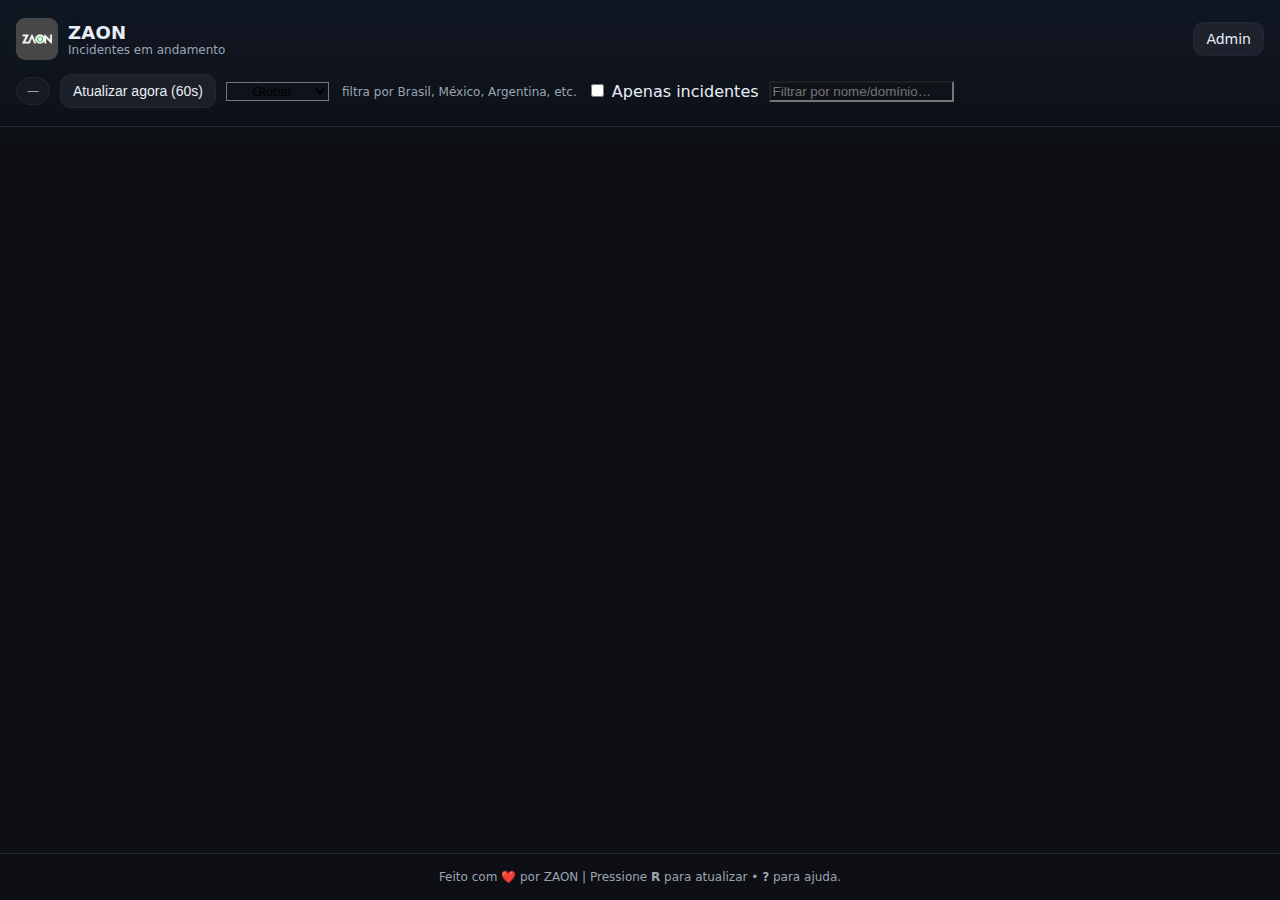
<file: index.html>
<!doctype html>
<html lang="pt-br">
<head>
<meta charset="utf-8" />
<meta name="viewport" content="width=device-width,initial-scale=1" />
<title>ZAON Status — Problemas agora</title>
<meta name="description" content="Painel que lista serviços com incidentes em andamento (e os OK), direto de páginas oficiais de status.">
<link rel="stylesheet" href="./css/style.css">

<link rel="icon" href="https://zaon-developtment.github.io/Status/files/zaon_logo.jpeg">
</head>
<body>
<header>
  <div class="brand">
    <div class="logoBrand" aria-hidden="true">
      <img id="dashLogo" class="logo" src="https://zaon-developtment.github.io/Status/files/zaon_logo.jpeg" alt="">
      <div class="title">
        <b id="dashTitle">ZAON</b>
        <span>Incidentes em andamento</span>
      </div>
    </div>
    <div class="controls">
      <a href="https://zaon-developtment.github.io/Status/admin" class="btn btn-admin" aria-label="Ir para Dashboard">
        <span class="admin-text">Admin</span>
      </a>
    </div>

</div>
  <div class="controls">

    <span class="pill" id="status-pill">—</span>
    <button class="btn" id="refreshBtn" title="Atalho: R">Atualizar agora <span id="countdown">(60s)</span></button>
    <div>
      <select id="region" title="Filtrar por região">
        <option value="global" selected>Global</option>
        <option value="latam">LATAM (beta)</option>
      </select>
      <span class="hint">filtra por Brasil, México, Argentina, etc.</span>
    </div>
    <label class="toggle" title="Mostrar somente serviços com incidentes">
      <input type="checkbox" id="onlyIncidents">
      <span>Apenas incidentes</span>
    </label>
    <input class="search" id="search" placeholder="Filtrar por nome/domínio…" />
    
  </div>
      <!-- Botão Admin (hambúrguer) -->

</header>

<main>
  <div id="grid" class="grid"></div>
  <div id="empty" class="empty" style="display:none">Carregando…</div>
</main>

<footer>
 Feito com ❤️ por ZAON | Pressione <b>R</b> para atualizar • <b>?</b> para ajuda.
</footer>

<div id="toast" role="status" aria-live="polite"></div>
<script src="./scripts/dash.js"></script>   <!-- dentro de /js -->
</body>
</html>
</file>
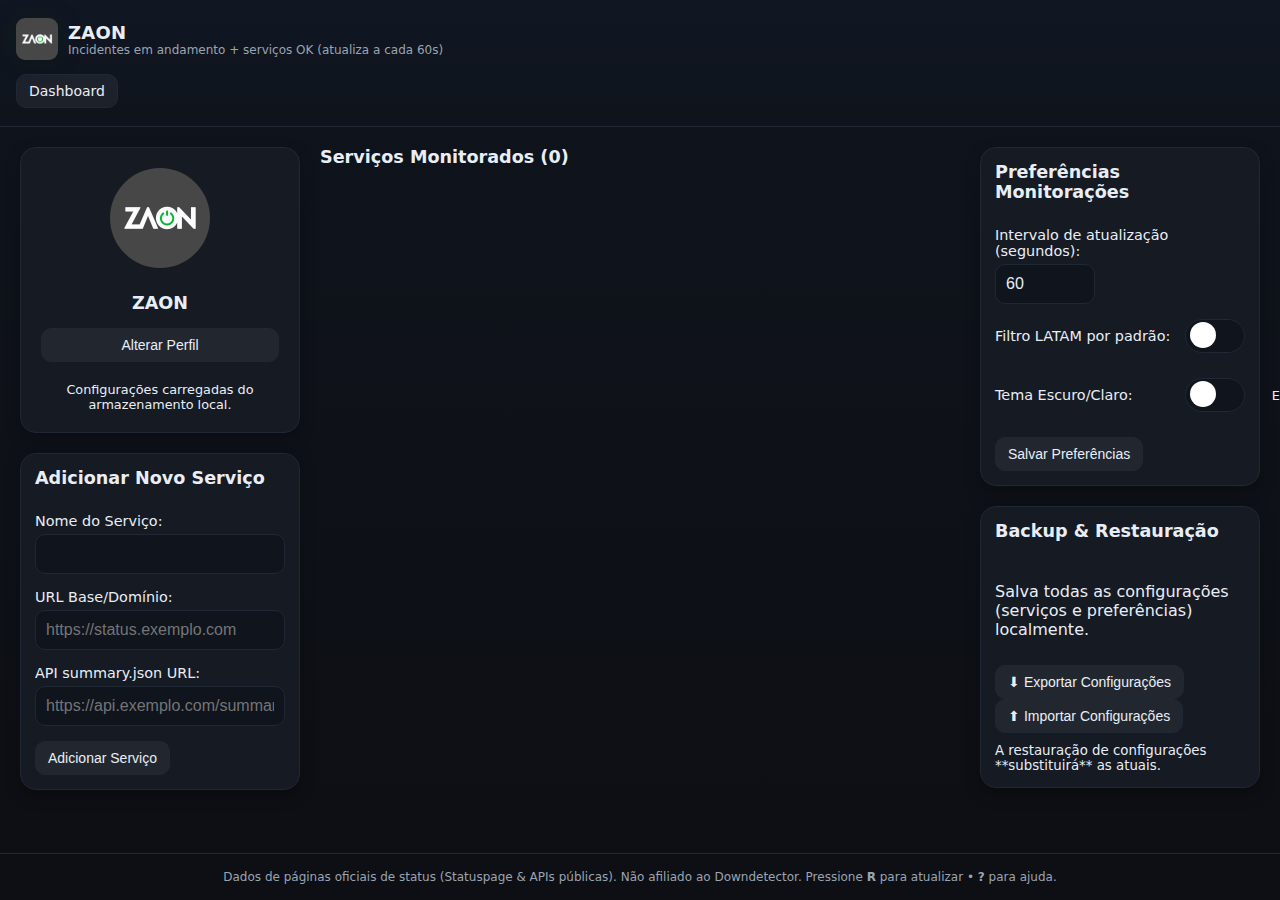
<file: admin.html>
<!doctype html>
<html lang="pt-br">
<head>
<meta charset="utf-8" />
<meta name="viewport" content="width=device-width,initial-scale=1" />
<title>ZAON Status - Admin</title>
<meta name="description" content="Painel de administração do Dashboard de Status.">

<link rel="stylesheet" href="./css/style.css"> 
<link rel="stylesheet" href="./css/admin.css">

<link rel="icon" href="https://zaon-developtment.github.io/Status/files/zaon_logo.jpeg">
</head>
<body>
<header>
  <div class="brand">
    <div class="logoBrand" aria-hidden="true">
      <img id="dashLogo" class="logo" src="https://zaon-developtment.github.io/Status/files/zaon_logo.jpeg" alt="">
    
      <div class="title">
        <b id="dashTitle">ZAON</b>
        <span>Incidentes em andamento + serviços OK (atualiza a cada 60s)</span>
      </div>
    </div>
  </div>
  <div class="controls">
    <a href="https://zaon-developtment.github.io/Status" class="btn btn-admin" aria-label="Ir para Dashboard">
      <span class="admin-text">Dashboard</span>
    </a>
  </div>
</header>

<main class="admin-main">
  <div class="admin-grid">

    <div class="col col-left">
      <div class="card card-profile">
        <div class="profile-avatar-container">
          <img id="profileAvatar" class="profile-avatar" src="/files/zaon_logo.jpeg" alt="Avatar do Usuário">
        </div>
        <h2 id="profileName">ZAON</h2>
        <button id="editProfileBtn" class="btn">Alterar Perfil</button>
        <span id="profileStatus" class="status-indicator status-ok">Configurações carregadas do armazenamento local.</span>
      </div>

      <div class="card card-add-service">
        <h2>Adicionar Novo Serviço</h2>
        <form id="addServiceForm">
          <div class="form-group">
            <label for="serviceName">Nome do Serviço:</label>
            <input type="text" id="serviceName" required>
          </div>
          <div class="form-group">
            <label for="serviceUrl">URL Base/Domínio:</label>
            <input type="url" id="serviceUrl" placeholder="https://status.exemplo.com" required>
          </div>
          <div class="form-group">
            <label for="serviceApi">API summary.json URL:</label>
            <input type="url" id="serviceApi" placeholder="https://api.exemplo.com/summary.json" required>
          </div>
          <button type="submit" class="btn btn-add">Adicionar Serviço</button>
        </form>
      </div>
    </div>

    <div class="col col-center">
      <h2>Serviços Monitorados (<span id="serviceCount">0</span>)</h2>
      <div id="servicesGrid" class="grid services-grid">
        </div>
      <div id="emptyServiceList" class="empty" style="display: none;">Nenhum serviço configurado. Adicione o seu primeiro serviço!</div>
    </div>

    <div class="col col-right">
      <div class="card card-prefs">
        <h2>Preferências Monitorações</h2>
        <form id="prefsForm">
          <div class="form-group">
            <label for="updateInterval">Intervalo de atualização (segundos):</label>
            <input type="number" id="updateInterval" min="10" value="60">
          </div>
          
          <div class="form-group toggle-group">
            <label for="filterLatam">Filtro LATAM por padrão:</label>
            <label class="toggle-switch">
              <input type="checkbox" id="filterLatam">
              <span class="slider"></span>
            </label>
          </div>

          <div class="form-group toggle-group">
            <label for="themeToggle">Tema Escuro/Claro:</label>
            <label class="toggle-switch">
              <input type="checkbox" id="themeToggle">
              <span class="slider"></span>
              <span class="toggle-label-text">
                <span id="themeText">Escuro</span>
              </span>
            </label>
          </div>

          <button type="submit" class="btn btn-save">Salvar Preferências</button>
        </form>
      </div>

      <div class="card card-backup">
        <h2>Backup & Restauração</h2>
        <p>Salva todas as configurações (serviços e preferências) localmente.</p>
        <div class="backup-controls">
          <button id="exportConfigBtn" class="btn btn-export">⬇ Exportar Configurações</button>
          <input type="file" id="importFile" accept="application/json" style="display: none;">
          <button id="importConfigBtn" class="btn btn-import">⬆ Importar Configurações</button>
        </div>
        <small>A restauração de configurações **substituirá** as atuais.</small>
      </div>
    </div>

  </div>
</main>

<footer>
  Dados de páginas oficiais de status (Statuspage & APIs públicas). Não afiliado ao Downdetector. Pressione <b>R</b> para atualizar • <b>?</b> para ajuda.
</footer>

<div id="toast" role="status" aria-live="polite"></div>

<div id="profileModal" class="modal" style="display: none;">
  <div class="modal-content">
    <span class="close-btn">&times;</span>
    <h2>Editar Perfil</h2>
    <form id="editProfileForm">
      <div class="form-group">
        <label for="newProfileName">Novo Nome do Painel:</label>
        <input type="text" id="newProfileName" required>
      </div>
      <div class="form-group">
        <label for="newProfileAvatar">Nova Imagem (Avatar/Logo):</label>
        <input type="file" id="newProfileAvatar" accept="image/*">
        <small>Arquivos grandes podem demorar para carregar. Melhor usar imagens pequenas (ex: 128x128).</small>
      </div>
      <button type="submit" class="btn btn-save">Salvar Alterações</button>
    </form>
  </div>
</div>

<div id="serviceEditModal" class="modal" style="display: none;">
  <div class="modal-content">
    <span class="close-btn">&times;</span>
    <h2>Editar Serviço</h2>
    <form id="editServiceForm">
      <input type="hidden" id="editServiceId">
      <div class="form-group">
        <label for="editServiceName">Nome do Serviço:</label>
        <input type="text" id="editServiceName" required>
      </div>
      <div class="form-group">
        <label for="editServiceUrl">URL Base/Domínio:</label>
        <input type="url" id="editServiceUrl" required>
      </div>
      <div class="form-group">
        <label for="editServiceApi">API summary.json URL:</label>
        <input type="url" id="editServiceApi" required>
      </div>
      <button type="submit" class="btn btn-save">Salvar Edição</button>
      <button type="button" id="deleteServiceBtn" class="btn btn-danger">Excluir Serviço</button>
    </form>
  </div>
</div>

<script src="./scripts/admin.js"></script>
</body>
</html>
</file>
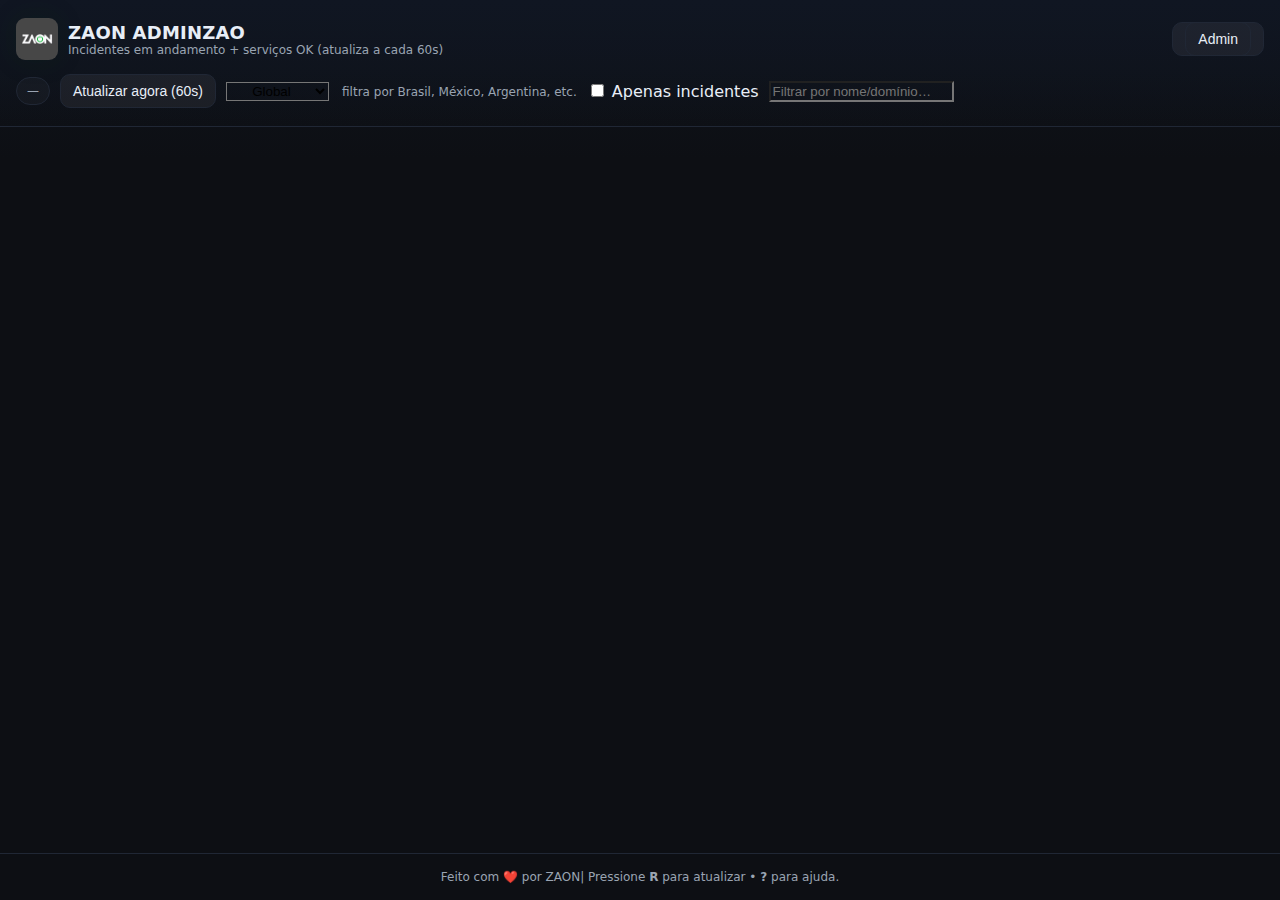
<file: zaon-status.html>
<!doctype html>
<html lang="pt-br">
<head>
<meta charset="utf-8" />
<meta name="viewport" content="width=device-width,initial-scale=1" />
<title>ZAON Status — Problemas agora</title>
<meta name="description" content="Painel que lista serviços com incidentes em andamento (e os OK), direto de páginas oficiais de status.">
<link rel="stylesheet" href="/css/style.css">

<link rel="icon" href="/files/zaon_logo.jpeg">
</head>
<body>
<header>
  <div class="brand">
    <div class="logoBrand" aria-hidden="true">
      <img id="dashLogo" class="logo" src="/files/zaon_logo.jpeg" alt="">
    
      <div class="title">
        <b id="dashTitle">ZAON</b>
        <span>Incidentes em andamento + serviços OK (atualiza a cada 60s)</span>
      </div>
    </div>
    <button
id="adminBtn"
class="btn btn-admin"
aria-label="Abrir Admin"
aria-controls="adminDrawer"
aria-expanded="false"
>
<!-- ícone hamburguer simples -->
</span>
<a href="/admin.html" class="btn btn-admin" aria-label="Ir para Admin">
  <span class="admin-text">Admin</span>
</a>
</button>

</div>
  <div class="controls">

    <span class="pill" id="status-pill">—</span>
    <button class="btn" id="refreshBtn" title="Atalho: R">Atualizar agora <span id="countdown">(60s)</span></button>
    <div>
      <select id="region" title="Filtrar por região">
        <option value="global" selected>Global</option>
        <option value="latam">LATAM (beta)</option>
      </select>
      <span class="hint">filtra por Brasil, México, Argentina, etc.</span>
    </div>
    <label class="toggle" title="Mostrar somente serviços com incidentes">
      <input type="checkbox" id="onlyIncidents">
      <span>Apenas incidentes</span>
    </label>
    <input class="search" id="search" placeholder="Filtrar por nome/domínio…" />
    
  </div>
      <!-- Botão Admin (hambúrguer) -->

</header>

<main>
  <div id="grid" class="grid"></div>
  <div id="empty" class="empty" style="display:none">Carregando…</div>
</main>

<footer>
 Feito com ❤️ por ZAON| Pressione <b>R</b> para atualizar • <b>?</b> para ajuda.
</footer>

<div id="toast" role="status" aria-live="polite"></div>
<script src="/scripts/dash.js"></script>   <!-- dentro de /js -->
</body>
</html>
</file>
<file: css/style.css>
:root {
  /* Variáveis que você definiu para o tema escuro: */
  --bg: #0d0f14;
  --surface: #151a23;
  --surface2: #0f141d;
  --text: #e8eef7;
  --muted: #9aa4b2;
  --brand: #6ee7ff; 
  --brand2: #22d3ee;
  --ok: #2ecc71;
  --minor: #f1c40f;
  --major: #e67e22;
  --critical: #e74c3c;
  --border: #202735;
  
  /* Mapeamento dos nomes de variáveis no admin.css para as cores do style.css: */
  --color-text: var(--text); 
  --color-text-secondary: var(--muted); 
  --color-border: var(--border);
  --color-accent: var(--brand2); /* Usando o azul-ciano como destaque */
  --color-status-ok: var(--ok);
  --color-status-error: var(--critical);
  --color-bg-darker: #0f141d; /* Um tom ligeiramente mais escuro para inputs */

  /* Para fins de consistência e simplificação, é comum mapear títulos para a cor principal */
  --color-text-title: var(--text); /* Cor clara principal */
  --border-radius: 10px; /* Reutilizando o border-radius */
}
html{
  background: var(--bg);
}
* {
  box-sizing: border-box;
  background: no-repeat;
}

body {
  margin: 0;
  background: linear-gradient(180deg, var(--surface2), var(--bg));
  color: var(--text);
  font-family: Inter, system-ui, -apple-system, Segoe UI, Roboto, Ubuntu, Cantarell, Helvetica, Arial;
}

header {
  padding: 18px 16px;
  display: flex;
  gap: 14px;
  align-items: center;
  justify-content: space-between;
  flex-wrap: wrap;
  border-bottom: 1px solid var(--border);
  background: linear-gradient(180deg, #101622, transparent);
}

.brand {
  display: flex;
  align-items: center;
  justify-content: space-between;
  gap: 10px;
  width: 100%;
}
.logoBrand{
  display: flex;
  flex-direction: row;
  align-items: center;
  gap: 10px;
}
.logo {
  width: 42px;
  height: 42px;
  border-radius: 9px;
  background: none;
  box-shadow: 0 0 26px rgba(1, 56, 14, 0.188);
}

.title {
  display: flex;
  flex-direction: column;
}

.title b {
  font-size: 18px;
  letter-spacing: 0.2px;
}

.title span {
  font-size: 12px;
  color: var(--muted);
}

.controls {
  display: flex;
  gap: 10px;
  align-items: center;
  flex-wrap: wrap;
}

.pill {
  padding: 6px 10px;
  border: 1px solid var(--border);
  border-radius: 999px;
  background: rgba(255, 255, 255, 0.03);
  font-size: 12px;
  color: var(--muted);
}

.okpill {
  color: #a9e6c3;
  border-color: #1f5a3a;
  background: rgba(46, 204, 113, 0.12);
}

.errpill {
  color: #f3a29a;
  border-color: #5a1d19;
  background: rgba(231, 76, 60, 0.12);
}

.btn, .btn-admin {
  border: 1px solid var(--border);
  background: rgba(255, 255, 255, 0.06);
  color: #e8eef7;
  border-radius: 10px;
  padding: 8px 12px;
  font-size: 14px;
  cursor: pointer;
}

.btn:disabled {
  opacity: 0.6;
  cursor: not-allowed;
}

#region {
text-align: center;
}

.toggle input {
  accent-color: #22d3ee;
}

.grid {
  padding: 16px;
  margin-bottom: 45px;
  display: grid;
  grid-template-columns: repeat(auto-fill, minmax(250px, 1fr));
  gap: 14px;
  align-items: stretch;
}

.card {
  background: var(--surface);
  border: 1px solid var(--border);
  border-radius: 16px;
  padding: 14px;
  display: flex;
  flex-direction: column;
  justify-content: space-around;
  gap: 10px;
  box-shadow: 0 6px 16px rgba(0, 0, 0, 0.25);
}

.row {
  display: flex;
  gap: 12px;
  align-items: center;
}

.logo2 {
  width: 38px;
  height: 38px;
  border-radius: 10px;
  background: #0b0f16;
  display: grid;
  place-items: center;
  font-weight: 700;
  color: #a6b0bf;
}

.logo2 img {
  width: 100%;
  height: 100%;
  object-fit: contain;
  object-position: center;
  border-radius: 8px;
  background: #0b0f16;
  padding: 4px;
}

.name {
  font-weight: 600;
}

.muted {
  font-size: 12px;
  color: #a0a9b9;
}

.badge {
  margin-left: auto;
  font-size: 12px;
  padding: 4px 5px;
  border-radius: 999px;
  border: 1px solid var(--border);
  text-align: center;
}

.badge.ok {
  background: rgba(46, 204, 113, 0.15);
  color: #a9e6c3;
  border-color: #1f5a3a;
}

.badge.minor {
  background: rgba(241, 196, 15, 0.15);
  color: #f7d774;
  border-color: #574a11;
}

.badge.major {
  background: rgba(230, 126, 34, 0.15);
  color: #f2b084;
  border-color: #5a3416;
}

.badge.critical {
  background: rgba(231, 76, 60, 0.18);
  color: #f3a29a;
  border-color: #5a1d19;
}

.badge.unknown {
  background: rgba(255, 255, 255, 0.08);
  color: #cbd3df;
  border-color: #2a3242;
}

.desc {
  font-size: 13px;
  line-height: 1;
  display: -webkit-box; /* necessário para o clamp no WebKit */
  -webkit-line-clamp: 1; /* <= número de linhas */
  -webkit-box-orient: vertical; /* orientação do box */
  overflow: hidden; /* esconde o excedente */
  text-overflow: ellipsis; /* reticências */
  max-height: calc(1em * 4); /* fallback aproximado para outros navegadores */
}

a {
  color: #b3d4ff;
  text-decoration: none;
}

a:hover {
  text-decoration: underline;
}

.empty {
  padding: 40px 16px;
  text-align: center;
  opacity: 0.85;
}

footer {
  width: 100%;
  position: fixed;
  bottom: 0;
  padding: 16px;
  color: var(--muted);
  font-size: 12px;
  text-align: center;
  border-top: 1px solid var(--border);
  background: var(--bg);
}

.hint {
  font-size: 12px;
  color: var(--muted);
  margin-left: 8px;
}

/* toast */
#toast {
  position: fixed;
  right: 16px;
  bottom: 16px;
  background: var(--surface);
  border: 1px solid var(--border);
  padding: 10px 12px;
  border-radius: 10px;
  font-size: 13px;
  opacity: 0;
  transform: translateY(10px);
  transition: 0.25s;
  z-index: 99;
}

#toast.show {
  opacity: 1;
  transform: none;
}

/* ALERTA visual para incidentes críticos */
.card.alert {
  border-color: var(--critical);
  background: linear-gradient(180deg, rgba(231, 76, 60, 0.1), rgba(231, 76, 60, 0.05)) !important;
  position: relative;
}

.card.alert::after {
  content: "";
  position: absolute;
  inset: 0;
  border-radius: 16px;
  box-shadow: 0 0 0 2px rgba(231, 76, 60, 0.55) inset;
  animation: zaon-pulse 1.4s ease-out infinite;
  pointer-events: none;
}

@keyframes zaon-pulse {
  0% {
    box-shadow: 0 0 0 2px rgba(231, 76, 60, 0.55) inset;
  }
  70% {
    box-shadow: 0 0 0 12px rgba(231, 76, 60, 0) inset;
  }
  100% {
    box-shadow: 0 0 0 2px rgba(231, 76, 60, 0) inset;
  }
}

.card.alert .badge {
  background: rgba(231, 76, 60, 0.22);
  color: #ffd0cc;
  border-color: #7a1f19;
}

/* ===== Admin: Botão hamburguer ===== */
.btn .btn-admin{
  background: none;
}
.btn-admin:hover {
  text-decoration: none;
}
</file>
<file: css/admin.css>
/* admin.css - Estilos Específicos para o Painel de Administração */
/* ---------------------------------------------------- */
/* 1. Layout Principal (3 Colunas) */
/* ---------------------------------------------------- */

.admin-main {
  padding: 20px;
  margin-bottom: 50px;
}

.admin-grid {
  display: grid;
  grid-template-columns: 280px 1fr 280px; /* Coluna esquerda (Perfil/Add) e direita (Prefs/Backup) fixas, centro flexível */
  gap: 20px;
  max-width: 1400px;
  margin: 0 auto;
}

.col h2 {
  font-size: 1.1em;
  font-weight: 600;
  margin-top: 0;
  margin-bottom: 15px;
  color: var(--color-text-title); /* Reutiliza cor do style.css */
}

.col-left, .col-right {
  display: flex;
  flex-direction: column;
  gap: 20px;
}

/* ---------------------------------------------------- */
/* 2. Estilos de Cards (Reutiliza .card do style.css) */
/* ---------------------------------------------------- */

.card-profile {
  text-align: center;
  padding: 20px;
}

.profile-avatar-container {
  width: 100px;
  height: 100px;
  margin: 0 auto 15px;
  border-radius: 50%;
  overflow: hidden;
}

.profile-avatar {
  width: 100%;
  height: 100%;
  object-fit: cover;
}

.card-profile h2 {
  margin-bottom: 5px;

}

.status-indicator {
  display: block;
  font-size: 0.8em;
  margin-top: 10px;
}

/* ---------------------------------------------------- */
/* 3. Estilos de Formulário (Inputs) */
/* ---------------------------------------------------- */

.form-group {
  margin-bottom: 15px;
}

.form-group label {
  display: block;
  margin-bottom: 5px;
  font-size: 0.9em;
  font-weight: 500;
}

input[type="text"],
input[type="url"],
input[type="number"],
.modal-content input[type="file"] {
  width: 100%;
  padding: 10px;
  background-color: var(--color-bg-darker); /* Fundo um pouco mais escuro */
  border: 1px solid var(--color-border);
  border-radius: var(--border-radius);
  color: var(--color-text);
  font-size: 1em;
  box-sizing: border-box;
}

input[type="number"] {
  max-width: 100px; /* Input de intervalo menor */
}

/* ---------------------------------------------------- */
/* 4. Toggle Switch (Checkbox Customizado) */
/* ---------------------------------------------------- */

.toggle-group {
  display: flex;
  justify-content: space-between;
  align-items: center;
  margin-bottom: 20px;
}

.toggle-switch {
  position: relative;
  display: inline-block;
  width: 60px;
  height: 34px;
}

.toggle-switch input {
  opacity: 0;
  width: 0;
  height: 0;
}

.slider {
  position: absolute;
  cursor: pointer;
  top: 0;
  left: 0;
  right: 0;
  bottom: 0;
  background-color: var(--color-bg-darker);
  transition: 0.4s;
  border-radius: 34px;
  border: 1px solid var(--color-border);
}

.slider:before {
  position: absolute;
  content: "";
  height: 26px;
  width: 26px;
  left: 4px;
  bottom: 4px;
  background-color: white;
  transition: 0.4s;
  border-radius: 50%;
}

input:checked + .slider {
  background-color: var(--color-status-ok); /* Cor verde quando ligado */
}

input:checked + .slider:before {
  transform: translateX(26px);
}

.toggle-label-text {
  position: absolute;
  right: -70px; /* Posiciona o texto ao lado do switch */
  top: 50%;
  transform: translateY(-50%);
  font-size: 0.9em;
}


/* ---------------------------------------------------- */
/* 5. Grid Central de Serviços (Cards de Administração) */
/* ---------------------------------------------------- */

/* Reutiliza .grid do style.css, mas com 3 colunas padrão */
.services-grid {
  grid-template-columns: repeat(auto-fill, minmax(200px, 1fr));
}

.service-admin-card {
  /* Reutiliza .card do style.css */
  display: flex;
  flex-direction: column;
  padding: 15px;
}

.service-header {
  display: flex;
  align-items: center;
  gap: 10px;
  margin-bottom: 10px;
}

.service-header img {
  width: 24px;
  height: 24px;
  border-radius: 5px;
  object-fit: contain;
}

.service-header strong {
  flex-grow: 1;
  font-size: 1em;
  color: var(--color-text-title);
}

.service-url {
  font-size: 0.8em;
  color: var(--color-text-secondary);
  word-break: break-all;
  margin-bottom: 10px;
}

.service-controls {
  display: flex;
  justify-content: space-between;
  align-items: center;
  margin-top: auto; /* Empurra para baixo */
  padding-top: 10px;
  border-top: 1px solid var(--color-border);
}

.service-controls .btn {
  padding: 5px 10px;
  font-size: 0.85em;
}

/* Reutilizando Toggle Switch para o controle de ativo/inativo */
.service-controls .toggle-switch {
  width: 40px;
  height: 20px;
}
.service-controls .slider {
  border-radius: 10px;
}
.service-controls .slider:before {
  height: 14px;
  width: 14px;
  left: 3px;
  bottom: 3px;
}
.service-controls input:checked + .slider:before {
  transform: translateX(20px);
}

/* ---------------------------------------------------- */
/* 6. Modals (Pop-ups) */
/* ---------------------------------------------------- */

.modal {
  position: fixed;
  z-index: 1000;
  left: 0;
  top: 0;
  width: 100%;
  height: 100%;
  overflow: auto;
  background-color: rgba(0, 0, 0, 0.8); /* Fundo escuro transparente */
}

.modal-content {
  background-color: var(--color-bg-darker); /* Cor de fundo do card */
  margin: 15% auto;
  padding: 30px;
  border: 1px solid var(--color-border);
  width: 80%;
  max-width: 500px;
  border-radius: var(--border-radius-large);
  position: relative;
  box-shadow: 0 4px 15px rgba(0, 0, 0, 0.5);
}

.modal-content h2 {
  margin-bottom: 20px;
  border-bottom: 1px solid var(--color-border);
  padding-bottom: 10px;
}

.close-btn {
  color: var(--color-text-secondary);
  float: right;
  font-size: 28px;
  font-weight: bold;
  position: absolute;
  top: 10px;
  right: 20px;
  cursor: pointer;

}

.close-btn:hover,
.close-btn:focus {
  color: var(--color-accent);
  text-decoration: none;
  cursor: pointer;
}

.btn-danger {
  background-color: var(--color-status-error);
  margin-top: 15px;
}

/* ---------------------------------------------------- */
/* 7. Responsividade (Opcional, mas recomendado) */
/* ---------------------------------------------------- */

@media (max-width: 1000px) {
  .admin-grid {
      grid-template-columns: 1fr; /* 1 coluna em telas menores */
  }
}

footer {
  width: 100%;
  position: fixed;
  bottom: 0;
  padding: 16px;
  color: var(--muted);
  font-size: 12px;
  text-align: center;
  border-top: 1px solid var(--border);
  background: var(--bg);
}
</file>
